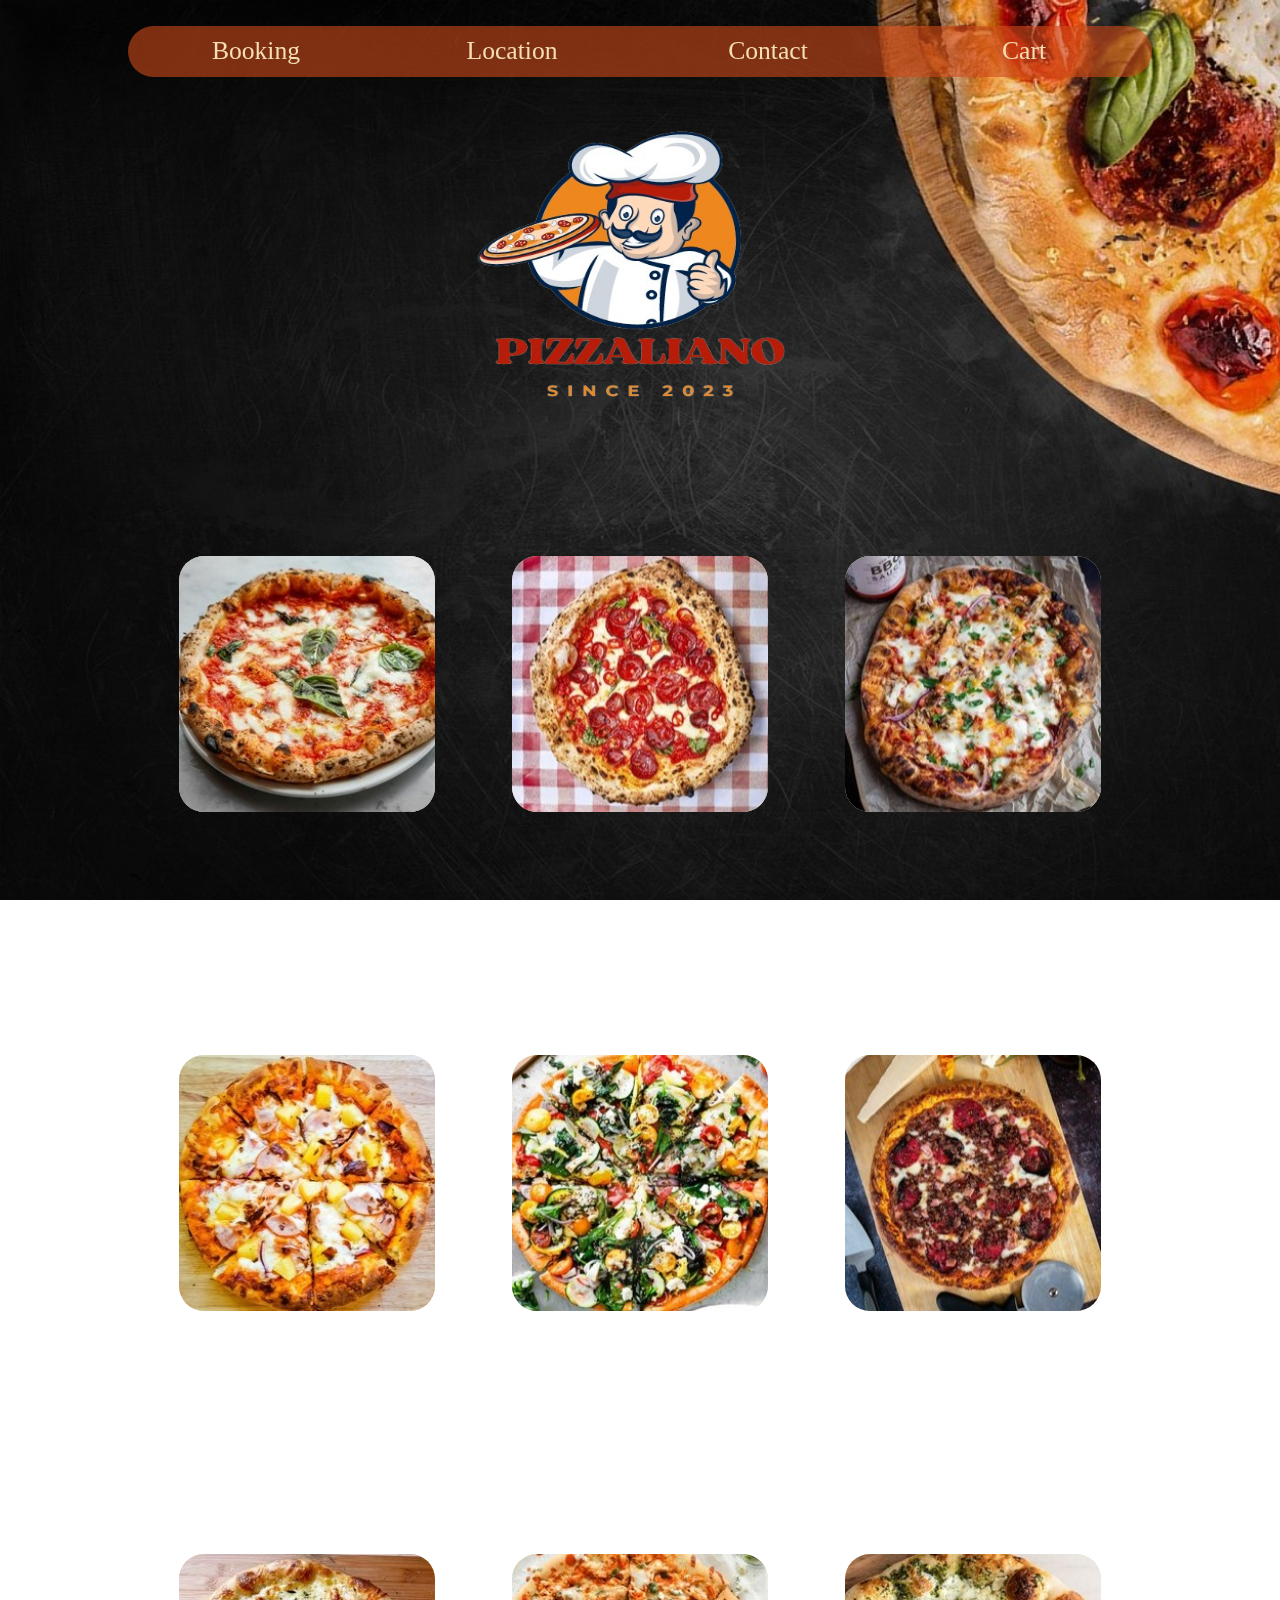
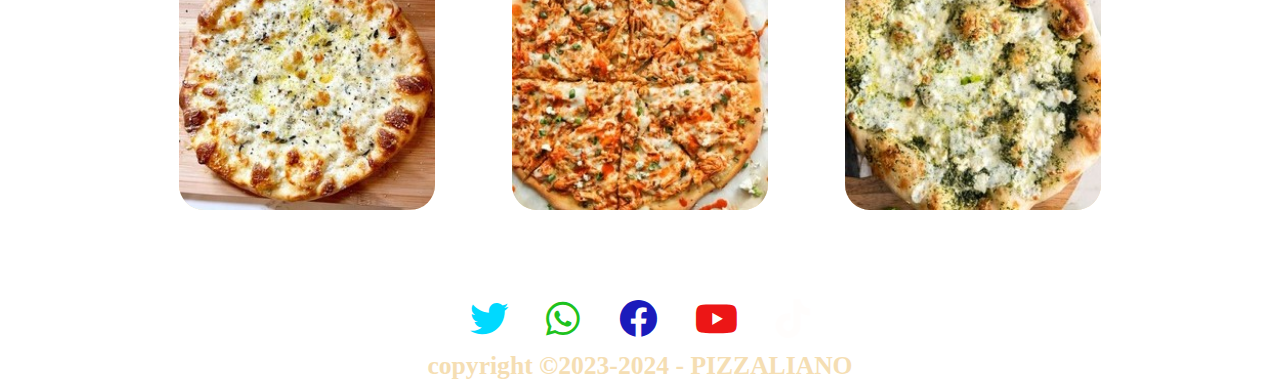
<file: index.html>
<!DOCTYPE html>
<html lang="en">
  <head>
    <title>Pizzaliano</title>
    <link rel="icon" href="favicon.ico" />
    <link rel="stylesheet" href="styles.css" />
    <meta charset="UTF-8" />
    <meta
      name="description"
      content="Pizzaliano is your go-to spot for authentic, handcrafted pizzas made with the freshest ingredients. Our cozy atmosphere and Italian-inspired flavors bring a slice of Italy to your table. Whether you're craving a classic Margherita or a gourmet creation, Pizzaliano has something to satisfy every palate."
    />
    <meta
      name="keywords"
      content="Pizza,Pizzaliano,pizzas,pizza shop,pepperoni pizza,margherita pizza"
    />
    <meta name="author" content="Majed Shmait" />
    <meta name="viewport" content="width=device-width, initial-scale=1.0" />
    <link
      rel="stylesheet"
      href="https://cdnjs.cloudflare.com/ajax/libs/font-awesome/6.0.0-beta3/css/all.min.css"
    />

    <script src="js1.js"></script>
  </head>
  <body>
    <nav class="navbar-container">
      <div class="navbar-container-elements">
        <p><a href="index3.html" id="booking">Booking</a></p>
      </div>

      <div class="navbar-container-elements">
        <p>Location</p>
      </div>
      <div class="navbar-container-elements">
        <p>Contact</p>
      </div>
      <div class="navbar-container-elements">
        <p><a href="index2.html" id="cart">Cart</a></p>
      </div>
    </nav>

    <br />

    <div class="logo-container">
      <img src="logo.png" alt="Pizzaliano logo" />
    </div>

    <div class="grid-container">
      <div class="bg first-element">
        <div id="p1div">
          <em id="p1">
            <span style="margin-left: 1.5vw">Margherita</span><br />
            <span style="margin-left: 1.5vw">Small: $8</span><br />
            <span style="margin-left: 0.7vw">Medium: $12</span><br />
            <span style="margin-left: 1.5vw">Large: $15</span>
          </em>
        </div>
        <div id="form1div">
          <form id="form1-1">
            <label id="sizeLabel" name="Size">Size:</label>
            <select name="size" id="select1">
              <option value="small">Small</option>
              <option value="medium">Medium</option>
              <option value="large">Large</option>
            </select>
          </form>
        </div>
        <div id="form2div">
          <form id="form2-1">
            <label id="sizeLabel" name="Size">Amount:</label>
            <input type="number" name="number" id="number1" />
          </form>
        </div>
        <input type="submit" name="submit" id="submit1" value="To Cart" />
        <img
          src="Pizza Margherita Recipe (1).jpg"
          alt="Margherita pizza"
          id="Margherita"
        />
      </div>

      <div class="bg second-element">
        <div id="p1div">
          <em id="p1">
            <span style="margin-left: 1.5vw">Pepperoni</span><br />
            <span style="margin-left: 1.5vw">Small: $10</span><br />
            <span style="margin-left: 0.7vw">Medium: $15</span><br />
            <span style="margin-left: 1.5vw">Large: $18</span>
          </em>
        </div>
        <div id="form1div">
          <form id="form1-2">
            <label id="sizeLabel" name="Size">Size:</label>
            <select name="size" id="select2">
              <option value="small">Small</option>
              <option value="medium">Medium</option>
              <option value="large">Large</option>
            </select>
          </form>
        </div>
        <div id="form2div">
          <form id="form2-2">
            <label id="sizeLabel" name="Size">Amount:</label>
            <input type="number" name="number" id="number2" />
          </form>
        </div>
        <input type="submit" name="submit" id="submit2" value="To Cart" />
        <img
          src="Double Pepperoni & Spicy Honey Pizza by Thom Elliot and James Elliot (1).jpg"
          alt="Pepperoni pizza"
          id="Pepperoni"
        />
      </div>

      <div class="bg third-element">
        <div id="p1div">
          <em id="p1">
            <span style="margin-left: 1.5vw">BBQ Chicken</span><br />
            <span style="margin-left: 1.5vw">Small: $10</span><br />
            <span style="margin-left: 0.7vw">Medium: $15</span><br />
            <span style="margin-left: 1.5vw">Large: $18</span>
          </em>
        </div>
        <div id="form1div">
          <form id="form1-3">
            <label id="sizeLabel" name="Size">Size:</label>
            <select name="size" id="select3">
              <option value="small">Small</option>
              <option value="medium">Medium</option>
              <option value="large">Large</option>
            </select>
          </form>
        </div>
        <div id="form2div">
          <form id="form2-3">
            <label id="sizeLabel" name="Size">Amount:</label>
            <input type="number" name="number" id="number3" />
          </form>
        </div>
        <input type="submit" name="submit" id="submit3" value="To Cart" />
        <img
          src="The Best BBQ Chicken Neapolitan Style Pizza (1).jpg"
          alt="BBQ Chicken pizza"
          id="BBQ"
        />
      </div>

      <div class="bg fourth-element">
        <div id="p1div">
          <em id="p1">
            <span style="margin-left: 1.5vw">Hawaiian</span><br />
            <span style="margin-left: 1.5vw">Small: $10</span><br />
            <span style="margin-left: 0.7vw">Medium: $15</span><br />
            <span style="margin-left: 1.5vw">Large: $18</span>
          </em>
        </div>
        <div id="form1div">
          <form id="form1-4">
            <label id="sizeLabel" name="Size">Size:</label>
            <select name="size" id="select4">
              <option value="small">Small</option>
              <option value="medium">Medium</option>
              <option value="large">Large</option>
            </select>
          </form>
        </div>
        <div id="form2div">
          <form id="form2-4">
            <label id="sizeLabel" name="Size">Amount:</label>
            <input type="number" name="number" id="number4" />
          </form>
        </div>
        <input type="submit" name="submit" id="submit4" value="To Cart" />
        <img
          src="Hawaiian Pizza _ Kay's Clean Eats (1).jpg"
          alt="Hawaiian pizza"
          id="Hawaiian"
        />
      </div>

      <div class="bg fifth-element">
        <div id="p1div">
          <em id="p1">
            <span style="margin-left: 1.5vw">Vegetarian</span><br />
            <span style="margin-left: 1.5vw">Small: $8</span><br />
            <span style="margin-left: 0.7vw">Medium: $10</span><br />
            <span style="margin-left: 1.5vw">Large: $12</span>
          </em>
        </div>
        <div id="form1div">
          <form id="form1-5">
            <label id="sizeLabel" name="Size">Size:</label>
            <select name="size" id="select5">
              <option value="small">Small</option>
              <option value="medium">Medium</option>
              <option value="large">Large</option>
            </select>
          </form>
        </div>
        <div id="form2div">
          <form id="form2-5">
            <label id="sizeLabel" name="Size">Amount:</label>
            <input type="number" name="number" id="number5" />
          </form>
        </div>
        <input type="submit" name="submit" id="submit5" value="To Cart" />
        <img
          src="Veggie Flatbread Pizza Recipe _ Cotter Crunch (1) (1).jpg"
          alt="Vegetarian pizza"
          id="Veg"
        />
      </div>

      <div class="bg sixth-element">
        <div id="p1div">
          <em id="p1">
            <span style="margin-left: 1.5vw">Meat Lovers</span><br />
            <span style="margin-left: 1.5vw">Small: $12</span><br />
            <span style="margin-left: 0.7vw">Medium: $18</span><br />
            <span style="margin-left: 1.5vw">Large: $22</span>
          </em>
        </div>
        <div id="form1div">
          <form id="form1-6">
            <label id="sizeLabel" name="Size">Size:</label>
            <select name="size" id="select6">
              <option value="small">Small</option>
              <option value="medium">Medium</option>
              <option value="large">Large</option>
            </select>
          </form>
        </div>
        <div id="form2div">
          <form id="form2-6">
            <label id="sizeLabel" name="Size">Amount:</label>
            <input type="number" name="number" id="number6" />
          </form>
        </div>
        <input type="submit" name="submit" id="submit6" value="To Cart" />
        <img
          src="Meat Lovers Pizza Recipe - All For Pizza (1).jpg"
          alt="Meat Lovers pizza"
          id="MeatLovers"
        />
      </div>

      <div class="bg seventh-element">
        <div id="p1div">
          <em id="p1">
            <span style="margin-left: 1.5vw">Four Cheese</span><br />
            <span style="margin-left: 1.5vw">Small: $10</span><br />
            <span style="margin-left: 0.7vw">Medium: $15</span><br />
            <span style="margin-left: 1.5vw">Large: $18</span>
          </em>
        </div>
        <div id="form1div">
          <form id="form1-7">
            <label id="sizeLabel" name="Size">Size:</label>
            <select name="size" id="select7">
              <option value="small">Small</option>
              <option value="medium">Medium</option>
              <option value="large">Large</option>
            </select>
          </form>
        </div>
        <div id="form2div">
          <form id="form2-7">
            <label id="sizeLabel" name="Size">Amount:</label>
            <input type="number" name="number" id="number7" />
          </form>
        </div>
        <input type="submit" name="submit" id="submit7" value="To Cart" />
        <img
          src="Four Cheese Pizza and Nomadland (1).jpg"
          alt="Four Cheese pizza"
          id="FourCheese"
        />
      </div>

      <div class="bg eighth-element">
        <div id="p1div">
          <em id="p1">
            <span style="margin-left: 1.2vw">Buff Chicken</span><br />
            <span style="margin-left: 1.5vw">Small: $11</span><br />
            <span style="margin-left: 0.7vw">Medium: $16</span><br />
            <span style="margin-left: 1.5vw">Large: $20</span>
          </em>
        </div>
        <div id="form1div">
          <form id="form1-8">
            <label id="sizeLabel" name="Size">Size:</label>
            <select name="size" id="select8">
              <option value="small">Small</option>
              <option value="medium">Medium</option>
              <option value="large">Large</option>
            </select>
          </form>
        </div>
        <div id="form2div">
          <form id="form2-8">
            <label id="sizeLabel" name="Size">Amount:</label>
            <input type="number" name="number" id="number8" />
          </form>
        </div>
        <input type="submit" name="submit" id="submit8" value="To Cart" />
        <img
          src="Buffalo Chicken Pizza Recipe - (HOW TO VIDEO!!) (1).jpg"
          alt="Buffalo Chicken pizza"
          id="Buffalo"
        />
      </div>

      <div class="bg ninth-element">
        <div id="p1div">
          <em id="p1">
            <span style="margin-left: 1.5vw">Pesto</span><br />
            <span style="margin-left: 1.5vw">Small: $9</span><br />
            <span style="margin-left: 0.7vw">Medium: $13</span><br />
            <span style="margin-left: 1.5vw">Large: $16</span>
          </em>
        </div>
        <div id="form1div">
          <form id="form1-9">
            <label id="sizeLabel" name="Size">Size:</label>
            <select name="size" id="select9">
              <option value="small">Small</option>
              <option value="medium">Medium</option>
              <option value="large">Large</option>
            </select>
          </form>
        </div>
        <div id="form2div">
          <form id="form2-9">
            <label id="sizeLabel" name="Size">Amount:</label>
            <input type="number" name="number" id="number9" />
          </form>
        </div>
        <input type="submit" name="submit" id="submit9" value="To Cart" />
        <img src="pesto pizza recipe (1).jpg" alt="Pesto pizza" id="Pesto" />
      </div>
    </div>
    <div class="footer">
      <a href="https://x.com/Majed748056?t=4qTeZX5tX_VHSw898RAG-w&s=09"
        ><i
          class="fa-brands fa-twitter"
          style="color: rgb(0, 217, 255); font-size: 3vw"
        ></i
      ></a>

      <a href="https://wa.me/qr/5KBLWS3KX6MJF1"
        ><i
          class="fa-brands fa-whatsapp"
          style="font-size: 3vw; color: rgb(30, 194, 30)"
        ></i
      ></a>
      <a href="https://www.facebook.com/majed.shmayt.54?mibextid=ZbWKwL"
        ><i
          class="fa-brands fa-facebook"
          style="font-size: 3vw; color: rgb(27, 27, 187)"
        ></i
      ></a>
      <a href="https://youtube.com/@majedshmait8112?si=zGtn_Ay0gflGJ8IZ"
        ><i
          class="fa-brands fa-youtube"
          style="font-size: 3vw; color: rgb(236, 22, 22)"
        ></i
      ></a>
      <a href="https://www.tiktok.com/@majed_l1?_t=8hg6IRiceNb&_r=1"
        ><i
          class="fa-brands fa-tiktok"
          style="font-size: 3vw; color: rgb(255, 253, 252)"
        ></i
      ></a>
    </div>
    <div id="footercopyrights">
      <b><p id="copyright">copyright &copy;2023-2024 - PIZZALIANO</p></b>
    </div>
  </body>
</html>
</file>
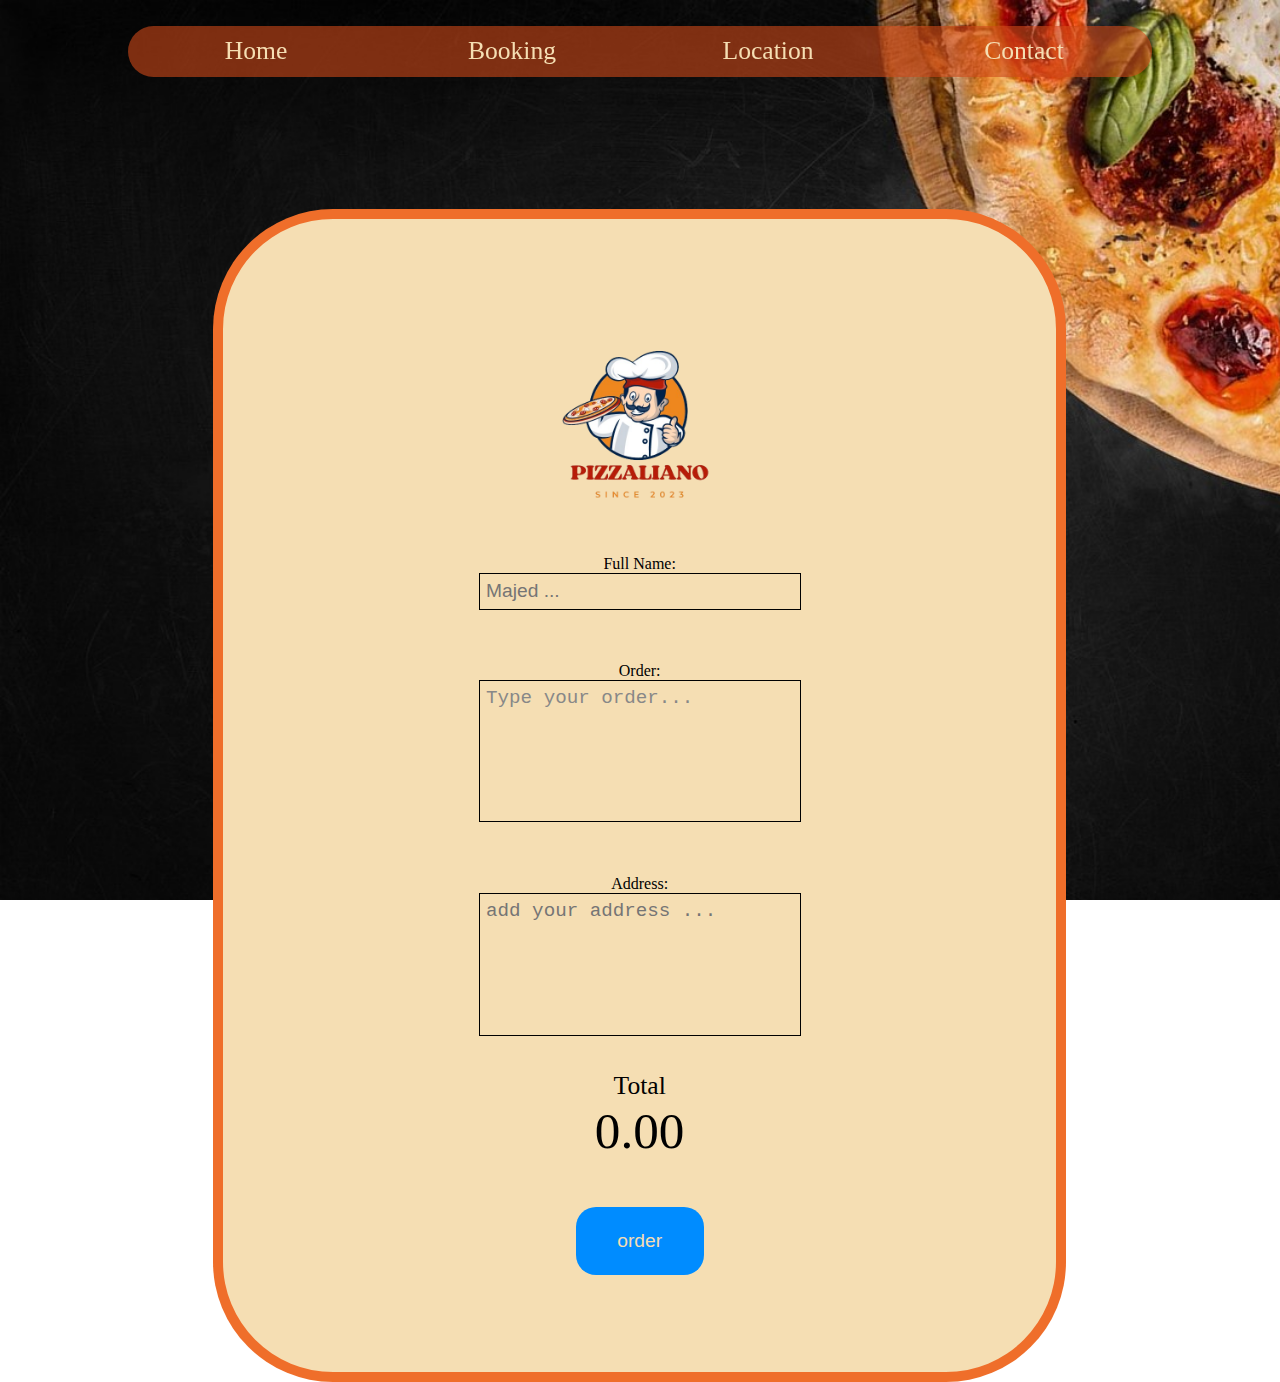
<file: index2.html>
<!DOCTYPE html>
<html lang="en">
  <head>
    <title>Pizzaliano</title>
    <link rel="icon" href="favicon.ico" />
    <link rel="stylesheet" href="styles1.css" />
    <meta charset="UTF-8" />
    <meta
      name="description"
      content="Pizzaliano is your go-to spot for authentic, handcrafted pizzas made with the freshest ingredients. Our cozy atmosphere and Italian-inspired flavors bring a slice of Italy to your table. Whether you're craving a classic Margherita or a gourmet creation, Pizzaliano has something to satisfy every palate."
    />
    <meta
      name="keywords"
      content="Pizza,Pizzaliano,pizzas,pizza shop,pepperoni pizza,margherita pizza"
    />
    <meta name="author" content="Majed Shmait" />
    <meta name="viewport" content="width=device-width, initial-scale=1.0" />
    <link
      rel="stylesheet"
      href="https://cdnjs.cloudflare.com/ajax/libs/font-awesome/6.0.0-beta3/css/all.min.css"
    />
    <script src="js2.js"></script>
  </head>
  <body>
    <nav class="navbar-container">
      <div class="navbar-container-elements">
       <p> <a href="index.html" id="linktohome">Home</a></p>
      </div>
      <div class="navbar-container-elements">
        <p><a href="index3.html"id="book">Booking</a></p>
      </div>
      
      <div class="navbar-container-elements">
        <p>Location</p>
      </div>
      <div class="navbar-container-elements">
        <p>Contact</p>
      </div>
    </nav>
    <div class="spacer"></div>
    <div class="bigcontainer">
      <div class="subbigcontainer"></div>
      <div class="logocontainer">
        <img src="logo.png" id="logo" />
      </div>
      <div class="name">
        <form id="form1">
          <label for="fullname">Full Name:</label>
          <input
            type="text"
            id="fullname"
            placeholder="Majed ..."
            name="fullname"
          />
        </form>
      </div>
      <div class="order1">
        <form id="form2">
          <label for="order2"> Order: </label>
          <textarea id="order2" placeholder="Type your order..."></textarea>
        </form>
      </div>
      <div class="address1">
        <form id="form3">
        <label for="address2">Address: </label>
        <textarea id="address2" placeholder="add your address ..."></textarea>
      </div>
      <div id="total">
           <label for="totalnumber" id="totallabel">Total</label>
           <p id="totalnumber">0$</p>
      </div>
      <div class="placeorder">
           <input type="submit" value="order" id="submitbutton">
      </div>
    </div>
  </body>
</html>
</file>
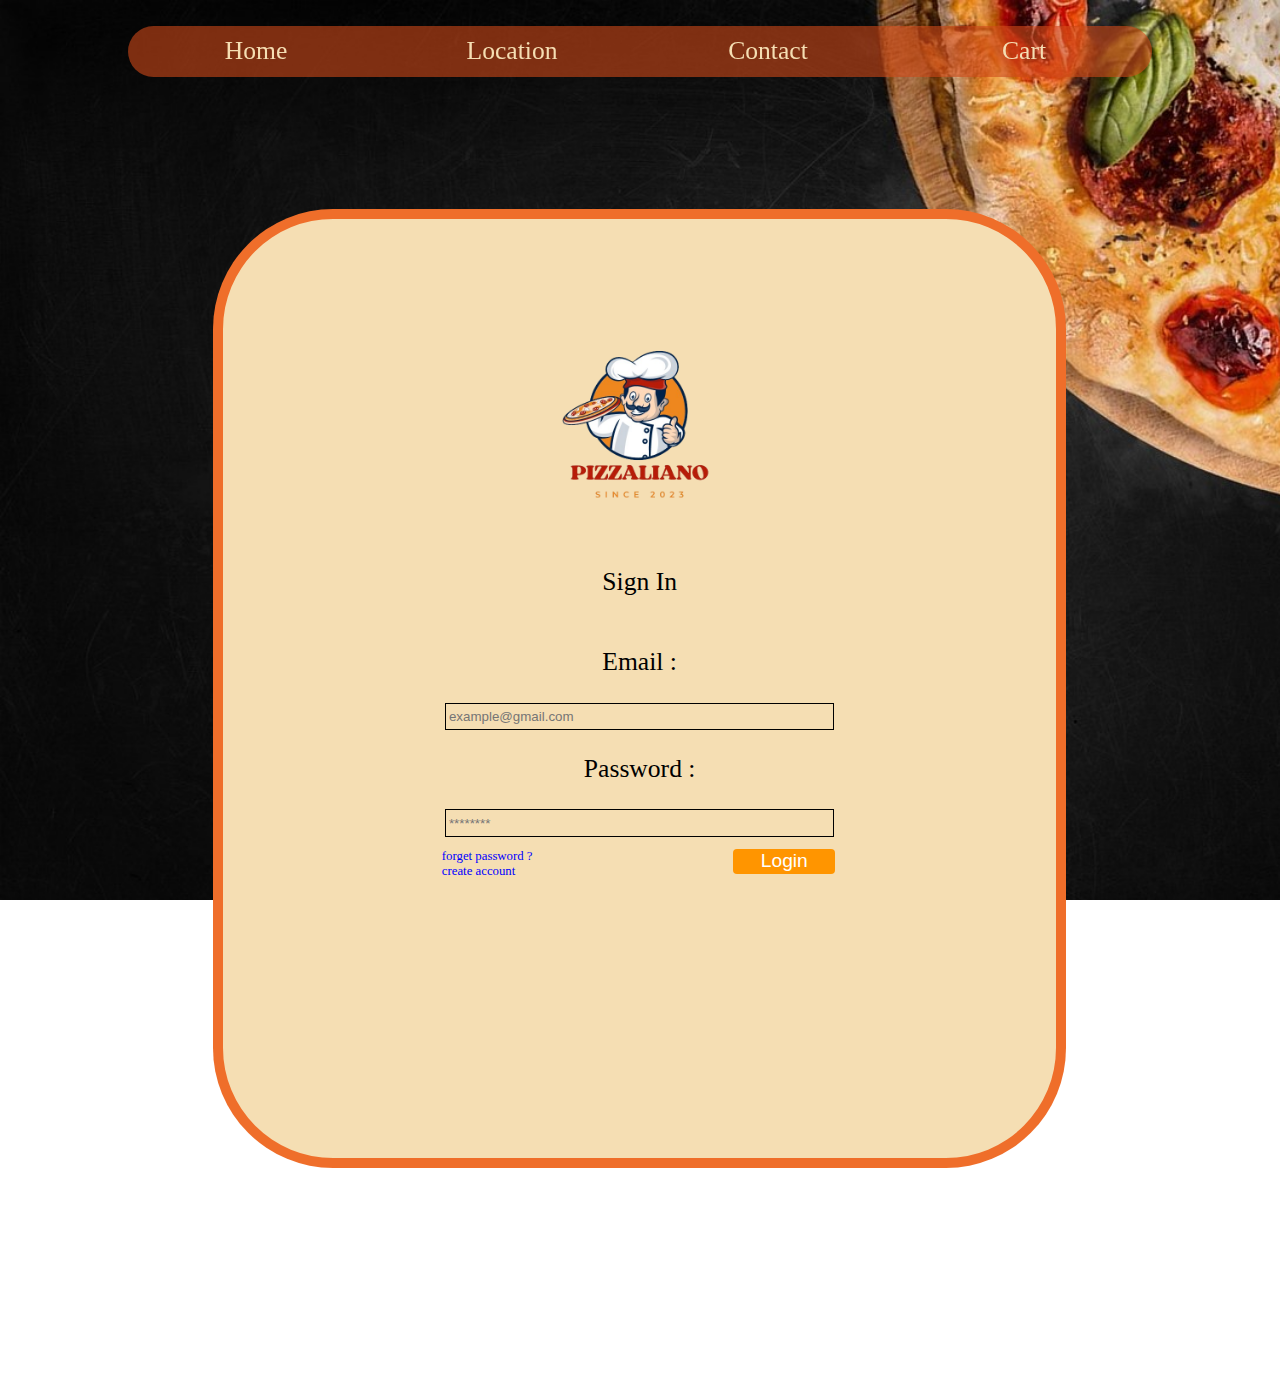
<file: index3.html>
<!DOCTYPE html>
<html lang="en">
  <head>
    <title>Pizzaliano</title>
    <link rel="icon" href="favicon.ico" />
    <link rel="stylesheet" href="styles3.css" />
    <meta charset="UTF-8" />
    <meta
      name="description"
      content="Pizzaliano is your go-to spot for authentic, handcrafted pizzas made with the freshest ingredients. Our cozy atmosphere and Italian-inspired flavors bring a slice of Italy to your table. Whether you're craving a classic Margherita or a gourmet creation, Pizzaliano has something to satisfy every palate."
    />
    <meta
      name="keywords"
      content="Pizza,Pizzaliano,pizzas,pizza shop,pepperoni pizza,margherita pizza"
    />
    <meta name="author" content="Majed Shmait" />
    <meta name="viewport" content="width=device-width, initial-scale=1.0" />
    <link
      rel="stylesheet"
      href="https://cdnjs.cloudflare.com/ajax/libs/font-awesome/6.0.0-beta3/css/all.min.css"
    />
    <script src="js3.js"></script>

    <script src="js4.js"></script>
  </head>
  <body>
    <nav class="navbar-container">
      <div class="navbar-container-elements">
        <p><a href="index.html" id="linktohome">Home</a></p>
      </div>
      <div class="navbar-container-elements">
        <p>Location</p>
      </div>
      <div class="navbar-container-elements">
        <p>Contact</p>
      </div>
      <div class="navbar-container-elements">
        <p><a href="index2.html" id="cart">Cart</a></p>
      </div>
    </nav>
    <div class="spacer"></div>
    <div class="bigcontainer">
      <div class="subbigcontainer"></div>
      <div class="logocontainer">
        <img src="logo.png" id="logo" />
      </div>
      <div id="signlogin">
        <p id="signp">Sign In</p>
      </div>
      <div id="gmaildiv">
        <form id="formgmail">
          <label id="labelemail" for="gmail">Email : </label>
          <input
            type="text"
            id="gmail"
            name="gmail"
            placeholder="example@gmail.com"
          />
        </form>
      </div>
      <div id="passworddiv">
        <form id="formpassword">
          <label id="labelpassword" for="password">Password : </label>
          <input
            type="password"
            id="password"
            name="password"
            placeholder="********"
          />
        </form>
      </div>
      <div id="forgetpassworddiv">
        <a id="forgetpassword" style="color: blue">forget password ?</a>
        <a id="createaccount">create account</a>
      </div>
      <div id="logindiv">
        <form id="loginform">
          <input type="button" id="login" value="Login" name="login" />
        </form>
      </div>
    </div>
  </body>
</html>
</file>
<file: styles.css>
* {
  padding: 0;
  margin: 0;
}
html {
  background-image: url("background1.jpg");
  background-size: cover;
  background-repeat: no-repeat;
  background-attachment: fixed;
  z-index: 0;
}
.navbar-container {
  display: flex;
  height: 4vw;
  flex-direction: row;
  flex-wrap: nowrap;
  background-color: rgba(206, 73, 25, 0.604);
  width: 80%;
  margin-left: 10vw;
  border-radius: 40px;
  margin-top: 2vw;
  position: fixed;
  z-index: 2;
}
.navbar-container-elements {
  display: flex;
  align-items: center;
  justify-content: center;
  flex-basis: 20vw;
}
.navbar-container-elements > p {
  color: wheat;
  font-size: 2vw;
}
.navbar-container-elements:hover > p {
  color: rgba(238, 81, 8, 0.801);
}
.logo-container {
  display: flex;
  justify-content: center;
  margin-top: 4vw;
  height: 22vw;
  z-index: 1;
}
.logo-container > img {
  width: 35vw;
  height: 30vw;
  z-index: 1;
}
.grid-container {
  display: grid;
  justify-content: center;
  grid-template-rows: repeat(3, minmax(15vw, 20vw));
  grid-template-columns: repeat(3, minmax(15vw, 20vw));
  gap: 6vw;
  margin-top: 16vw;
  row-gap: 19vw;
}
.bg {
  background-color: wheat;
  border-radius: 25px;
  display: grid;
  grid-template-columns: 1fr 1fr 1fr 1fr;
  grid-template-rows: 1fr 1fr 1fr 1fr;
  z-index: 1;
}

.first-element img {
  width: 20vw;
  height: auto;
  border-radius: 25px;
  z-index: 1;
  grid-area: 1/1/5/5;
}
#p1div {
  display: flex;
  justify-content: center;
  align-items: center;
  margin-top: 2vw;
  grid-area: 1/ 2 /3/ 4;
}
#p1 {
  color: black;
  font-size: 1.5vw;
}
#cart,
#booking {
  text-decoration: none;
  font-size: 2vw;
  color: wheat;
}
@keyframes picanimation {
  0% {
    transform: translateY(0); /* Start at the original position */
  }
  5% {
    transform: translateY(-0.9vw); /* Move up by 7px */
  }
  10% {
    transform: translateY(-1.8vw); /* Move up more */
  }
  15% {
    transform: translateY(-2.7vw);
  }
  20% {
    transform: translateY(-3.6vw);
  }
  25% {
    transform: translateY(-4.5vw);
  }
  30% {
    transform: translateY(-5.4vw);
  }
  35% {
    transform: translateY(-6.3vw);
  }
  40% {
    transform: translateY(-7.2vw);
  }
  45% {
    transform: translateY(-8.1vw);
  }
  50% {
    transform: translateY(-9vw);
  }
  55% {
    transform: translateY(-9.9vw);
  }
  60% {
    transform: translateY(-10.8vw);
  }
  65% {
    transform: translateY(-11.7vw);
  }
  70% {
    transform: translateY(-12.6vw);
  }
  75% {
    transform: translateY(-13.5vw);
  }
  80% {
    transform: translateY(-14.4vw);
  }
  85% {
    transform: translateY(-15.3vw);
  }
  90% {
    transform: translateY(-16.2vw); /* Reached pause point */
  }
  99% {
    transform: translateY(-18vw); /* Hold at this position */
  }
  100% {
    transform: translateY(-18.1vw); /* Final movement after pause */
  }
}
@keyframes picanimationdown {
  0% {
    transform: translateY(-18.1vw); /* Start at the final position */
  }
  1% {
    transform: translateY(-18vw); /* Minor reverse move */
  }
  10% {
    transform: translateY(-16.2vw);
  }
  15% {
    transform: translateY(-15.3vw);
  }
  20% {
    transform: translateY(-14.4vw);
  }
  25% {
    transform: translateY(-13.5vw);
  }
  30% {
    transform: translateY(-12.6vw);
  }
  35% {
    transform: translateY(-11.7vw);
  }
  40% {
    transform: translateY(-10.8vw);
  }
  45% {
    transform: translateY(-9.9vw);
  }
  50% {
    transform: translateY(-9vw);
  }
  55% {
    transform: translateY(-8.1vw);
  }
  60% {
    transform: translateY(-7.2vw);
  }
  65% {
    transform: translateY(-6.3vw);
  }
  70% {
    transform: translateY(-5.4vw);
  }
  75% {
    transform: translateY(-4.5vw);
  }
  80% {
    transform: translateY(-3.6vw);
  }
  85% {
    transform: translateY(-2.7vw);
  }
  90% {
    transform: translateY(-1.8vw);
  }
  95% {
    transform: translateY(-0.9vw);
  }
  100% {
    transform: translateY(0); /* End at the original position */
  }
}

#Pepperoni {
  width: 20vw;
  height: auto;
  border-radius: 25px;
  z-index: 1;
  grid-area: 1/1/5/5;
}
#BBQ {
  width: 20vw;
  height: auto;
  border-radius: 25px;
  z-index: 1;
  grid-area: 1/1/5/5;
}
#Hawaiian {
  width: 20vw;
  height: auto;
  border-radius: 25px;
  z-index: 1;
  grid-area: 1/1/5/5;
}

#Veg {
  width: 20vw;
  height: auto;
  border-radius: 25px;
  z-index: 1;
  grid-area: 1/1/5/5;
}
#MeatLovers {
  width: 20vw;
  height: auto;
  border-radius: 25px;
  z-index: 1;
  grid-area: 1/1/5/5;
}
#FourCheese {
  width: 20vw;
  height: auto;
  border-radius: 25px;
  z-index: 1;
  grid-area: 1/1/5/5;
}
#Buffalo {
  width: 20vw;
  height: auto;
  border-radius: 25px;
  z-index: 1;
  grid-area: 1/1/5/5;
}
#Pesto {
  width: 20vw;
  height: auto;
  border-radius: 25px;
  z-index: 1;
  grid-area: 1/1/5/5;
}
#form1div {
  grid-area: 3/2/4/3;
  display: flex;
  justify-content: center;
  text-align: center;
  align-items: center;
  flex-direction: column;
}

#select1,
#select2,
#select3,
#select4,
#select5,
#select6,
#select7,
#select8,
#select9 {
  width: 4vw;
  font-size: 1vw;
  background-color: wheat;
}
#form2div {
  grid-area: 3/3/4/4;
  display: flex;
  justify-content: center;
  text-align: center;
  align-items: center;
  flex-direction: column;
}
#number1,
#number2,
#number3,
#number4,
#number5,
#number6,
#number7,
#number8,
#number9 {
  width: 4vw;
  font-size: 1vw;
  background-color: wheat;
}
#sizeLabel {
  font-size: 1.5vw;
}
#submit1,
#submit2,
#submit3,
#submit4,
#submit5,
#submit6,
#submit7,
#submit8,
#submit9 {
  grid-area: 4/2/5/4;
  font-size: 10px;
  height: 1.5vw;
  border: none;
  background-color: rgba(0, 123, 255, 0.864);
  border-radius: 25px;
  margin-top: 1vw;
  color: wheat;
}

.footer {
  display: flex;
  flex-direction: row;
  justify-content: center;
  margin-top: 7vw;
  z-index: 3;
  gap: 3vw;
}
#footercopyrights {
  display: flex;
  justify-content: center;
  color: wheat;
  margin-top: 1vw;
  font-size: 2vw;
}

@media only screen and (max-width: 767px) {
  .logo-container > img {
    width: 44vw;
    height: 38vw;
    z-index: 1;
  }
  .navbar-container {
    display: flex;
    height: 7vw;
    flex-direction: row;
    flex-wrap: nowrap;
    background-color: rgba(206, 73, 25, 0.604);
    width: 80%;
    margin-left: 10vw;
    border-radius: 40px;
    margin-top: 2vw;
    position: fixed;
    z-index: 2;
  }
  .navbar-container-elements {
    display: flex;
    align-items: center;
    justify-content: center;
    flex-basis: 22vw;
  }
  .navbar-container-elements > p {
    color: wheat;
    font-size: 3vw;
  }
  .grid-container {
    display: grid;
    justify-content: center;
    grid-template-rows: repeat(9, minmax(30vw, 40vw));
    grid-template-columns: minmax(30vw, 40vw);
    gap: 10vw;
    margin-top: 18vw;
    row-gap: 19vw;
  }
  .bg {
    background-color: wheat;
    border-radius: 25px;
    display: grid;
    grid-template-columns: 1fr 1fr 1fr 1fr;
    grid-template-rows: 1fr 1fr 1fr 1fr;
    z-index: 1;
  }

  .first-element img {
    width: 40vw;
    height: auto;
    border-radius: 25px;
    z-index: 1;
    grid-area: 1/1/5/5;
  }
  #p1div {
    display: flex;
    justify-content: center;
    align-items: center;
    margin-top: 2vw;
    grid-area: 1/ 2 /3/ 4;
  }
  #p1 {
    color: black;
    font-size: 3.5vw;
  }
  @keyframes picanimation {
    0% {
      transform: translateY(0); /* Start at the original position */
    }
    5% {
      transform: translateY(-1.9vw);
    }
    10% {
      transform: translateY(-3.8vw);
    }
    15% {
      transform: translateY(-5.7vw);
    }
    20% {
      transform: translateY(-7.6vw);
    }
    25% {
      transform: translateY(-9.5vw);
    }
    30% {
      transform: translateY(-11.4vw);
    }
    35% {
      transform: translateY(-13.3vw);
    }
    40% {
      transform: translateY(-15.2vw);
    }
    45% {
      transform: translateY(-17.1vw);
    }
    50% {
      transform: translateY(-19vw);
    }
    55% {
      transform: translateY(-20.9vw);
    }
    60% {
      transform: translateY(-22.8vw);
    }
    65% {
      transform: translateY(-24.7vw);
    }
    70% {
      transform: translateY(-26.6vw);
    }
    75% {
      transform: translateY(-28.5vw);
    }
    80% {
      transform: translateY(-30.4vw);
    }
    85% {
      transform: translateY(-32.3vw);
    }
    90% {
      transform: translateY(-34.2vw);
    }
    95% {
      transform: translateY(-36.1vw);
    }
    100% {
      transform: translateY(-38vw); /* End at final position */
    }
  }
  @keyframes picanimationdown {
    0% {
      transform: translateY(-38vw); /* Start at the final position */
    }
    5% {
      transform: translateY(-36.1vw);
    }
    10% {
      transform: translateY(-34.2vw);
    }
    15% {
      transform: translateY(-32.3vw);
    }
    20% {
      transform: translateY(-30.4vw);
    }
    25% {
      transform: translateY(-28.5vw);
    }
    30% {
      transform: translateY(-26.6vw);
    }
    35% {
      transform: translateY(-24.7vw);
    }
    40% {
      transform: translateY(-22.8vw);
    }
    45% {
      transform: translateY(-20.9vw);
    }
    50% {
      transform: translateY(-19vw);
    }
    55% {
      transform: translateY(-17.1vw);
    }
    60% {
      transform: translateY(-15.2vw);
    }
    65% {
      transform: translateY(-13.3vw);
    }
    70% {
      transform: translateY(-11.4vw);
    }
    75% {
      transform: translateY(-9.5vw);
    }
    80% {
      transform: translateY(-7.6vw);
    }
    85% {
      transform: translateY(-5.7vw);
    }
    90% {
      transform: translateY(-3.8vw);
    }
    95% {
      transform: translateY(-1.9vw);
    }
    100% {
      transform: translateY(0); /* End at the original position */
    }
  }
  #Pepperoni {
    width: 40vw;
    height: auto;
    border-radius: 25px;
    z-index: 1;
    grid-area: 1/1/5/5;
  }
  #BBQ {
    width: 40vw;
    height: auto;
    border-radius: 25px;
    z-index: 1;
    grid-area: 1/1/5/5;
  }
  #Hawaiian {
    width: 40vw;
    height: auto;
    border-radius: 25px;
    z-index: 1;
    grid-area: 1/1/5/5;
  }

  #Veg {
    width: 40vw;
    height: auto;
    border-radius: 25px;
    z-index: 1;
    grid-area: 1/1/5/5;
  }
  #MeatLovers {
    width: 40vw;
    height: auto;
    border-radius: 25px;
    z-index: 1;
    grid-area: 1/1/5/5;
  }
  #FourCheese {
    width: 40vw;
    height: auto;
    border-radius: 25px;
    z-index: 1;
    grid-area: 1/1/5/5;
  }
  #Buffalo {
    width: 40vw;
    height: auto;
    border-radius: 25px;
    z-index: 1;
    grid-area: 1/1/5/5;
  }
  #Pesto {
    width: 40vw;
    height: auto;
    border-radius: 25px;
    z-index: 1;
    grid-area: 1/1/5/5;
  }

  #form1div {
    grid-area: 3/2/4/3;
    display: flex;
    justify-content: center;
    text-align: center;
    align-items: center;
    flex-direction: column;
  }
  #cart,
  #booking {
    text-decoration: none;
    font-size: 3vw;
    color: wheat;
  }
  #select1,
  #select2,
  #select3,
  #select4,
  #select5,
  #select6,
  #select7,
  #select8,
  #select9 {
    width: 6vw;
    font-size: 1vw;
  }

  #sizeSelect {
    width: 8vw;
    font-size: 2vw;
  }
  #form2div {
    grid-area: 3/3/4/4;
    display: flex;
    justify-content: center;
    text-align: center;
    align-items: center;
    flex-direction: column;
  }
  #number {
    width: 8vw;
    font-size: 2vw;
  }
  #sizeLabel {
    font-size: 3vw;
  }
  #submit1,
  #submit2,
  #submit3,
  #submit4,
  #submit5,
  #submit6,
  #submit7,
  #submit8,
  #submit9 {
    grid-area: 4/2/5/4;
    font-size: 12px;
    height: 5vw;
    border: none;
    background-color: rgba(0, 123, 255, 0.864);
    border-radius: 25px;
    margin-top: 2vw;
    color: wheat;
    width: 22vw;
  }
  #footercopyrights {
    display: flex;
    justify-content: center;
    color: wheat;
    margin-top: 1vw;
    font-size: 3vw;
  }
}
</file>
<file: styles1.css>
* {
  padding: 0;
  margin: 0;
}
html {
  background-image: url("background1.jpg");
  background-size: cover;
  background-repeat: no-repeat;
  background-attachment: fixed;
  z-index: 0;
}
.navbar-container {
  display: flex;
  height: 4vw;
  flex-direction: row;
  flex-wrap: nowrap;
  background-color: rgba(206, 73, 25, 0.604);
  width: 80%;
  margin-left: 10vw;
  border-radius: 40px;
  margin-top: 2vw;
  position: fixed;
  z-index: 2;
}
#linktohome,
#book {
  text-decoration: none;
  font-size: 2vw;
  color: wheat;
}
.navbar-container-elements {
  display: flex;
  align-items: center;
  justify-content: center;
  flex-basis: 20vw;
}
.navbar-container-elements > p {
  color: wheat;
  font-size: 2vw;
}
.navbar-container-elements:hover > p {
  color: rgba(238, 81, 8, 0.801);
}
.spacer {
  height: 6vw;
}

#logo {
  object-fit: contain;
  width: 100%;

  grid-area: 3/6/5/8;
  height: 100%;
}
.bigcontainer {
  display: grid;
  grid-template-columns: repeat(12, minmax(5vw, 8.33vw));
  grid-template-rows: repeat(12, minmax(5vw, 8.33vw));
  margin-top: 2vw;
  width: 100%;
}
.subbigcontainer {
  grid-area: 2/3/13/11;
  background-color: wheat;
  border-radius: 120px;
  border: 10px solid rgba(238, 81, 8, 0.801);
}
.logocontainer {
  grid-area: 3/6/5/8;
}
.name {
  grid-area: 5/5/6/9;
  display: flex;
  justify-content: center;
  align-items: center; /* Center vertically */
  flex-direction: column;
  text-align: center;
}
#totalnumber {
  font-size: 4vw;
}
#form1,
#form2,
#form3 {
  display: flex;
  flex-direction: column;
  align-items: center;
  justify-content: center;
}

#fullname {
  width: 24vw;
  padding: 0.5vw;
  font-size: 1.5vw;
  background-color: wheat;
  border: 1px solid black;
}
#order2 {
  width: 24vw;
  height: 10vw;
  padding: 0.5vw;
  font-size: 1.5vw;
  resize: none;
  border: 1px solid black;
  background-color: wheat;
}

.order1 {
  display: flex;
  flex-direction: column;
  grid-area: 6/5/8/9;
  justify-content: center;
  align-items: center;
}

#order2::placeholder {
  color: #888; /* Optional: Customize placeholder color */
  text-align: left; /* Ensure text alignment */
}
.address1 {
  grid-area: 8/5/10/9;
  display: flex;
  justify-content: center;
  align-items: center;
  flex-direction: column;
}
#address2 {
  width: 24vw;
  height: 10vw;
  padding: 0.5vw;
  font-size: 1.5vw;
  background-color: wheat;
  resize: none;
  border: 1px solid black;
}
.placeorder {
  display: flex;
  flex-direction: column;
  grid-area: 11/6/12/8;
  justify-content: center;
  align-items: center;
}
#submitbutton {
  height: 6vw;
  width: 10vw;
  border-radius: 20px;
  font-size: larger;
  background-color: rgb(0, 140, 255);
  color: wheat;
  border: none;
  margin-top: 3vw;
}
#total {
  display: flex;
  justify-content: center;
  align-items: center;
  flex-direction: column;
  grid-area: 10/6/11/8;
}

#total > label {
  font-size: 2vw;
}

@media screen and (max-width: 767px) {
  .navbar-container {
    display: flex;
    height: 7vw;
    flex-direction: row;
    flex-wrap: nowrap;
    background-color: rgba(206, 73, 25, 0.604);
    width: 80%;
    margin-left: 10vw;
    border-radius: 40px;
    margin-top: 2vw;
    position: fixed;
    z-index: 2;
  }
  .navbar-container-elements {
    display: flex;
    align-items: center;
    justify-content: center;
    flex-basis: 22vw;
  }
  .navbar-container-elements > p {
    color: wheat;
    font-size: 3vw;
  }
  .subbigcontainer {
    grid-area: 2/2/22/12;
    background-color: wheat;
    border-radius: 60px;
    border: 4px solid rgba(238, 81, 8, 0.801);
  }
  #submitbutton {
    height: 10vw;
    width: 28vw;
    border-radius: 5px;
    font-size: 3vw;
    background-color: rgb(0, 140, 255);
    color: wheat;
    border: none;
    margin-top: 3vw;
  }
  .bigcontainer {
    display: grid;
    grid-template-columns: repeat(12, minmax(5vw, 8.33vw));
    grid-template-rows: repeat(22, minmax(5vw, 8.33vw));
    margin-top: 2vw;
    width: 100%;
  }
  .logocontainer {
    grid-area: 3/5/7/9;
  }
  #total {
    display: flex;
    justify-content: center;
    align-items: center;
    grid-area: 10/6/11/8;
  }

  #total > label {
    font-size: 2vw;
  }
  .placeorder {
    display: flex;
    flex-direction: column;
    grid-area: 20/5/21/9;
    justify-content: center;
    align-items: center;
  }
  .address1 {
    grid-area: 14/4/17/10;
    display: flex;
    justify-content: center;
    align-items: center;
    flex-direction: column;
  }
  #address2 {
    width: 45vw;
    height: 18vw;
    padding: 0.5vw;
    font-size: 3vw;
    resize: none;
  }
  #order2 {
    width: 45vw;
    height: 18vw;
    padding: 0.5vw;
    font-size: 3vw;
    resize: none;
  }

  .order1 {
    display: flex;
    flex-direction: column;
    grid-area: 10/4/13/10;
    justify-content: center;
    align-items: center;
  }

  #order2::placeholder {
    color: #888; /* Optional: Customize placeholder color */
    text-align: left; /* Ensure text alignment */
  }
  .name {
    grid-area: 7/4/9/10;
    display: flex;
    justify-content: center;
    align-items: center; /* Center vertically */
    flex-direction: column;
    text-align: center;
  }
  #fullname {
    width: 45vw;
    padding: 0.5vw;
    font-size: 3vw;
    height: 6vw;
  }
  #logo {
    object-fit: contain;
    width: 100%;

    grid-area: 3/5/7/9;
    height: 100%;
  }
  #total {
    display: flex;
    justify-content: center;
    align-items: center;
    flex-direction: column;
    grid-area: 18/4/20/10;
  }

  #total > label {
    font-size: 4vw;
  }
  #linktohome,
  #book {
    text-decoration: none;
    font-size: 3vw;
    color: wheat;
  }
  #totalnumber {
    font-size: 4vw;
  }
}
</file>
<file: styles3.css>
* {
  padding: 0;
  margin: 0;
}
html {
  background-image: url("background1.jpg");
  background-size: cover;
  background-repeat: no-repeat;
  background-attachment: fixed;
  z-index: 0;
}
.navbar-container {
  display: flex;
  height: 4vw;
  flex-direction: row;
  flex-wrap: nowrap;
  background-color: rgba(206, 73, 25, 0.604);
  width: 80%;
  margin-left: 10vw;
  border-radius: 40px;
  margin-top: 2vw;
  position: fixed;
  z-index: 2;
}
#linktohome {
  text-decoration: none;
  font-size: 2vw;
  color: wheat;
}
.navbar-container-elements {
  display: flex;
  align-items: center;
  justify-content: center;
  flex-basis: 20vw;
}
.navbar-container-elements > p {
  color: wheat;
  font-size: 2vw;
}
.navbar-container-elements:hover > p {
  color: rgba(238, 81, 8, 0.801);
}
.spacer {
  height: 6vw;
}

.bigcontainer {
  display: grid;
  grid-template-columns: repeat(12, minmax(5vw, 8.33vw));
  grid-template-rows: repeat(12, minmax(5vw, 8.33vw));
  margin-top: 2vw;
  width: 100%;
}
.subbigcontainer {
  grid-area: 2/3/11/11;
  background-color: wheat;
  border-radius: 120px;
  border: 10px solid rgba(238, 81, 8, 0.801);
}
.logocontainer {
  grid-area: 3/6/5/8;
  display: flex;
  justify-content: center;
  align-items: center;
}
#logo {
  object-fit: contain;
  width: 100%;

  grid-area: 3/6/5/8;
  height: 100%;
}

#signlogin {
  grid-area: 5/6/6/8;
  display: flex;
  justify-content: center;
  align-items: center;
  font-size: 2vw;
}

#gmaildiv {
  grid-area: 6/5/7/9;
  display: flex;
  justify-content: center;
  align-items: center;
  flex-direction: column;
}
#formgmail {
  display: flex;
  justify-content: center;
  align-items: center;
  flex-direction: column;
}
#labelemail {
  font-size: 2vw;
}
#gmail {
  width: 30vw;
  margin-top: 2vw;
  height: 2vw;
  padding-left: 0.2vw;
  background-color: wheat;
  border: 1px solid black;
}

#passworddiv {
  display: flex;
  justify-content: center;
  align-items: center;
  grid-area: 7/5/8/9;
}
#formpassword {
  display: flex;
  justify-content: center;
  align-items: center;
  flex-direction: column;
}
#labelpassword {
  font-size: 2vw;
}
#password {
  width: 30vw;
  margin-top: 2vw;
  height: 2vw;
  padding-left: 0.2vw;
  background-color: wheat;
  border: 1px solid black;
}
#forgetpassworddiv {
  grid-area: 8/5/9/7;
  display: flex;
  flex-direction: column;
}
#forgetpassword {
  margin-left: 1.2vw;

  font-size: 1vw;
  text-decoration: none;
}
#createaccount {
  margin-left: 1.2vw;
  color: blue;
  font-size: 1vw;
  text-decoration: none;
}
#logindiv {
  grid-area: 8/7/9/9;
  display: flex;
  flex-direction: column;
}
#loginform {
  display: flex;
  flex-direction: column;
}
#login {
  width: 8vw;
  margin-left: 7.3vw;
  border: none;
  height: 2vw;
  background-color: rgb(255, 149, 0);
  border-radius: 4px;
  color: white;
  font-size: 1.5vw;
}
#linktohome,
#cart {
  text-decoration: none;
  color: wheat;
  font-size: 2vw;
}
@media screen and (max-width: 767px) {
  .navbar-container {
    display: flex;
    height: 7vw;
    flex-direction: row;
    flex-wrap: nowrap;
    background-color: rgba(206, 73, 25, 0.604);
    width: 80%;
    margin-left: 10vw;
    border-radius: 40px;
    margin-top: 2vw;
    position: fixed;
    z-index: 2;
  }
  .navbar-container-elements {
    display: flex;
    align-items: center;
    justify-content: center;
    flex-basis: 22vw;
  }
  .navbar-container-elements > p {
    color: wheat;
    font-size: 3vw;
  }
  .subbigcontainer {
    grid-area: 2/2/16/12;
    background-color: wheat;
    border-radius: 60px;
    border: 4px solid rgba(238, 81, 8, 0.801);
  }
  .bigcontainer {
    display: grid;
    grid-template-columns: repeat(12, minmax(5vw, 8.33vw));
    grid-template-rows: repeat(16, minmax(5vw, 8.33vw));
    margin-top: 2vw;
    width: 100%;
  }
  .logocontainer {
    grid-area: 3/5/7/9;
  }

  #signlogin {
    grid-area: 7/6/8/8;
    display: flex;
    justify-content: center;
    align-items: center;
    font-size: 4vw;
    font-weight: bold;
  }

  #gmaildiv {
    grid-area: 8/4/10/10;
    display: flex;
    justify-content: center;
    align-items: center;
    flex-direction: column;
  }

  #formgmail {
    display: flex;
    justify-content: center;
    align-items: center;
    flex-direction: column;
  }
  #labelemail {
    font-size: 3vw;
    margin-top: 7vw;
  }
  #gmail {
    width: 48vw;
    margin-top: 2vw;
    height: 3.2vw;
    padding-left: 0.2vw;
    background-color: wheat;
    font-size: 2vw;
    border: 1px solid black;
  }

  #passworddiv {
    display: flex;
    justify-content: center;
    align-items: center;
    grid-area: 10/4/12/10;
  }
  #formpassword {
    display: flex;
    justify-content: center;
    align-items: center;
    flex-direction: column;
  }
  #labelpassword {
    font-size: 3vw;
    margin-top: 7vw;
  }
  #password {
    width: 48vw;
    margin-top: 2vw;
    background-color: wheat;
    height: 3.2vw;
    padding-left: 0.2vw;
    border: 1px solid black;
  }
  #forgetpassworddiv {
    grid-area: 12/4/13/7;
    display: flex;
    flex-direction: column;
  }
  #forgetpassword {
    margin-left: 0.7vw;
    margin-top: 0.7vw;
    font-size: 2vw;
    text-decoration: none;
    color: blue;
  }
  #createaccount {
    margin-left: 0.7vw;
    margin-top: 0.5vw;
    color: blue;
    font-size: 2vw;
    text-decoration: none;
  }
  #logindiv {
    grid-area: 12/8/13/10;
    display: flex;
    flex-direction: column;
  }
  #loginform {
    display: flex;
    flex-direction: column;
  }
  #login {
    width: 12vw;
    margin-left: 4.4vw;
    margin-top: 1.4vw;
    border: none;
    height: 4vw;
    background-color: rgb(255, 149, 0);
    border-radius: 4px;
    color: wheat;
    font-size: 2vw;
  }
  #linktohome,
  #cart {
    text-decoration: none;
    color: wheat;
    font-size: 3vw;
  }
}
</file>
